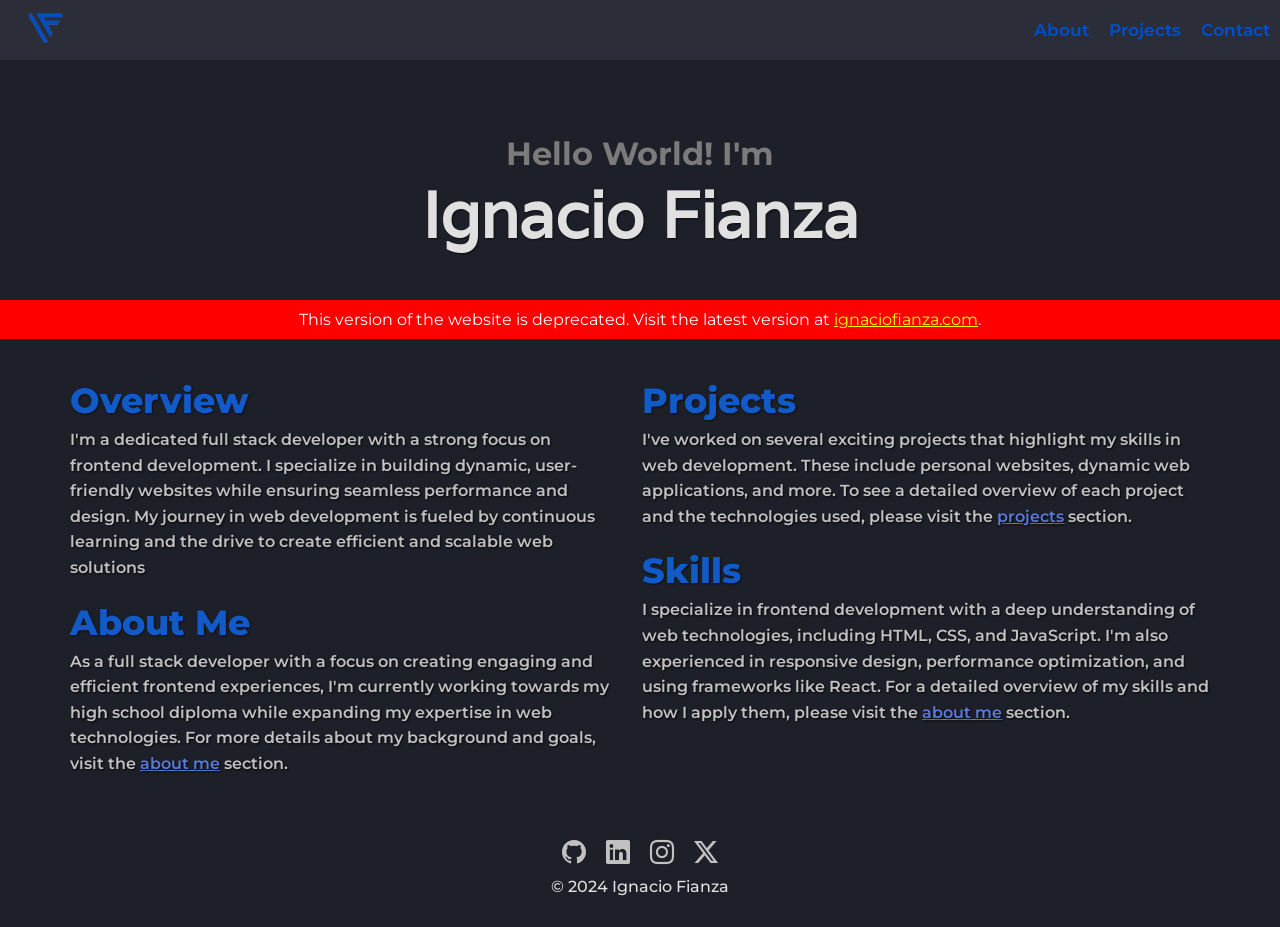
<file: index.html>
<!DOCTYPE html>
<html lang="en">
  <head>
    <meta charset="UTF-8" />
    <meta name="viewport" content="width=device-width, initial-scale=1.0" />
    <meta
      name="description"
      content="Ignacio Fianza, a Computer Science student from Uruguay, passionate about web development, technology, and motorsports. Explore my projects, tech solutions, and personal journey."
    />

    <title>Ignacio Fianza - Home</title>

    <link rel="preconnect" href="https://fonts.googleapis.com" />
    <link rel="preconnect" href="https://fonts.gstatic.com" crossorigin />
    <link
      href="https://fonts.googleapis.com/css2?family=Montserrat:ital,wght@0,100..900;1,100..900&display=swap"
      rel="stylesheet"
    />
    <link
      href="https://fonts.googleapis.com/css2?family=Varela&display=swap"
      rel="stylesheet"
    />

    <link rel="stylesheet" href="./css/style.css" />

    <link
      rel="stylesheet"
      href="https://cdn.jsdelivr.net/npm/bootstrap-icons@1.11.3/font/bootstrap-icons.min.css"
    />

    <link rel="icon" href="./img/favicon.ico" type="image/x-icon" />
    <link
      rel="icon"
      href="./img/favicon-16x16.png"
      sizes="16x16"
      type="image/png"
    />
    <link
      rel="icon"
      href="./img/favicon-32x32.png"
      sizes="32x32"
      type="image/png"
    />
    <link
      rel="icon"
      href="./img/android-chrome-192x192.png"
      sizes="192x192"
      type="image/png"
    />
    <link
      rel="icon"
      href="./img/android-chrome-512x512.png"
      sizes="512x512"
      type="image/png"
    />
    <link rel="apple-touch-icon" href="./img/apple-touch-icon.png" />
    <meta name="robots" content="noindex, nofollow" />
  </head>
  <body>
    <!-- header mobile -->
    <header class="header">
      <!-- header-left -->
      <div class="header__left">
        <a href="/"><img src="../img/logo.png" alt="Logo" /></a>
      </div>

      <!-- header PC Right -->
      <div class="header__pc">
        <a href="/about" class="header__pc-link">About</a>
        <a href="/projects" class="header__pc-link">Projects</a>
        <a href="/contact" class="header__pc-link">Contact</a>
      </div>

      <!-- close icon (hidden initially) -->
      <div class="header__close-icon">
        <i class="bi bi-x"></i>
      </div>

      <!-- Off-screen menu -->
      <div class="header__off-screen-menu">
        <a href="/">Home</a>
        <a href="/about">About</a>
        <a href="/projects">Projects</a>
        <a href="/contact">Contact</a>
      </div>

      <!-- hamburger menu icon -->
      <div class="header__right">
        <i class="bi bi-list"></i>
      </div>
    </header>
    <section class="main">
      <h2 class="main__subtitle">Hello World! I'm</h2>
      <h1 class="main__title">Ignacio Fianza</h1>
    </section>
    <div
      style="
        background: red;
        color: white;
        padding: 10px;
        text-align: center;
        margin-bottom: 30px;
      "
    >
      This version of the website is deprecated. Visit the latest version at
      <a href="https://ignaciofianza.com" style="color: yellow"
        >ignaciofianza.com</a
      >.
    </div>

    <section class="content">
      <div class="content__group-a">
        <div class="content__overview">
          <h2 class="content__title">Overview</h2>
          <p class="content__text">
            I'm a dedicated full stack developer with a strong focus on frontend
            development. I specialize in building dynamic, user-friendly
            websites while ensuring seamless performance and design. My journey
            in web development is fueled by continuous learning and the drive to
            create efficient and scalable web solutions
          </p>
        </div>
        <div class="content__aboutme">
          <h2 class="content__title">About Me</h2>
          <p class="content__text">
            As a full stack developer with a focus on creating engaging and
            efficient frontend experiences, I'm currently working towards my
            high school diploma while expanding my expertise in web
            technologies. For more details about my background and goals, visit
            the
            <a href="/about" class="content__link">about me</a>
            section.
          </p>
        </div>
      </div>
      <div class="content__group-b">
        <div class="content__projects">
          <h2 class="content__title">Projects</h2>
          <p class="content__text">
            I've worked on several exciting projects that highlight my skills in
            web development. These include personal websites, dynamic web
            applications, and more. To see a detailed overview of each project
            and the technologies used, please visit the
            <a href="/projects" class="content__link">projects</a>
            section.
          </p>
        </div>
        <div class="content__skills">
          <h2 class="content__title">Skills</h2>
          <p class="content__text">
            I specialize in frontend development with a deep understanding of
            web technologies, including HTML, CSS, and JavaScript. I'm also
            experienced in responsive design, performance optimization, and
            using frameworks like React. For a detailed overview of my skills
            and how I apply them, please visit the
            <a href="/about" class="content__link">about me</a>
            section.
          </p>
        </div>
      </div>
    </section>

    <footer class="footer">
      <div class="footer__social">
        <a href="https://github.com/ignaciofianza" target="_blank"
          ><i class="bi bi-github"></i
        ></a>
        <a href="https://www.linkedin.com/in/ignaciofianza" target="_blank"
          ><i class="bi bi-linkedin"></i
        ></a>
        <a href="https://www.instagram.com/ignaciofianza/" target="_blank"
          ><i class="bi bi-instagram"></i
        ></a>
        <a href="https://x.com/nachofianzaa_" target="_blank"
          ><i class="bi bi-twitter-x"></i
        ></a>
      </div>
      <div class="footer__text">
        <p class="footer__text">&copy; 2024 Ignacio Fianza</p>
      </div>
    </footer>

    <script src="./js/script.js"></script>
  </body>
</html>
</file>
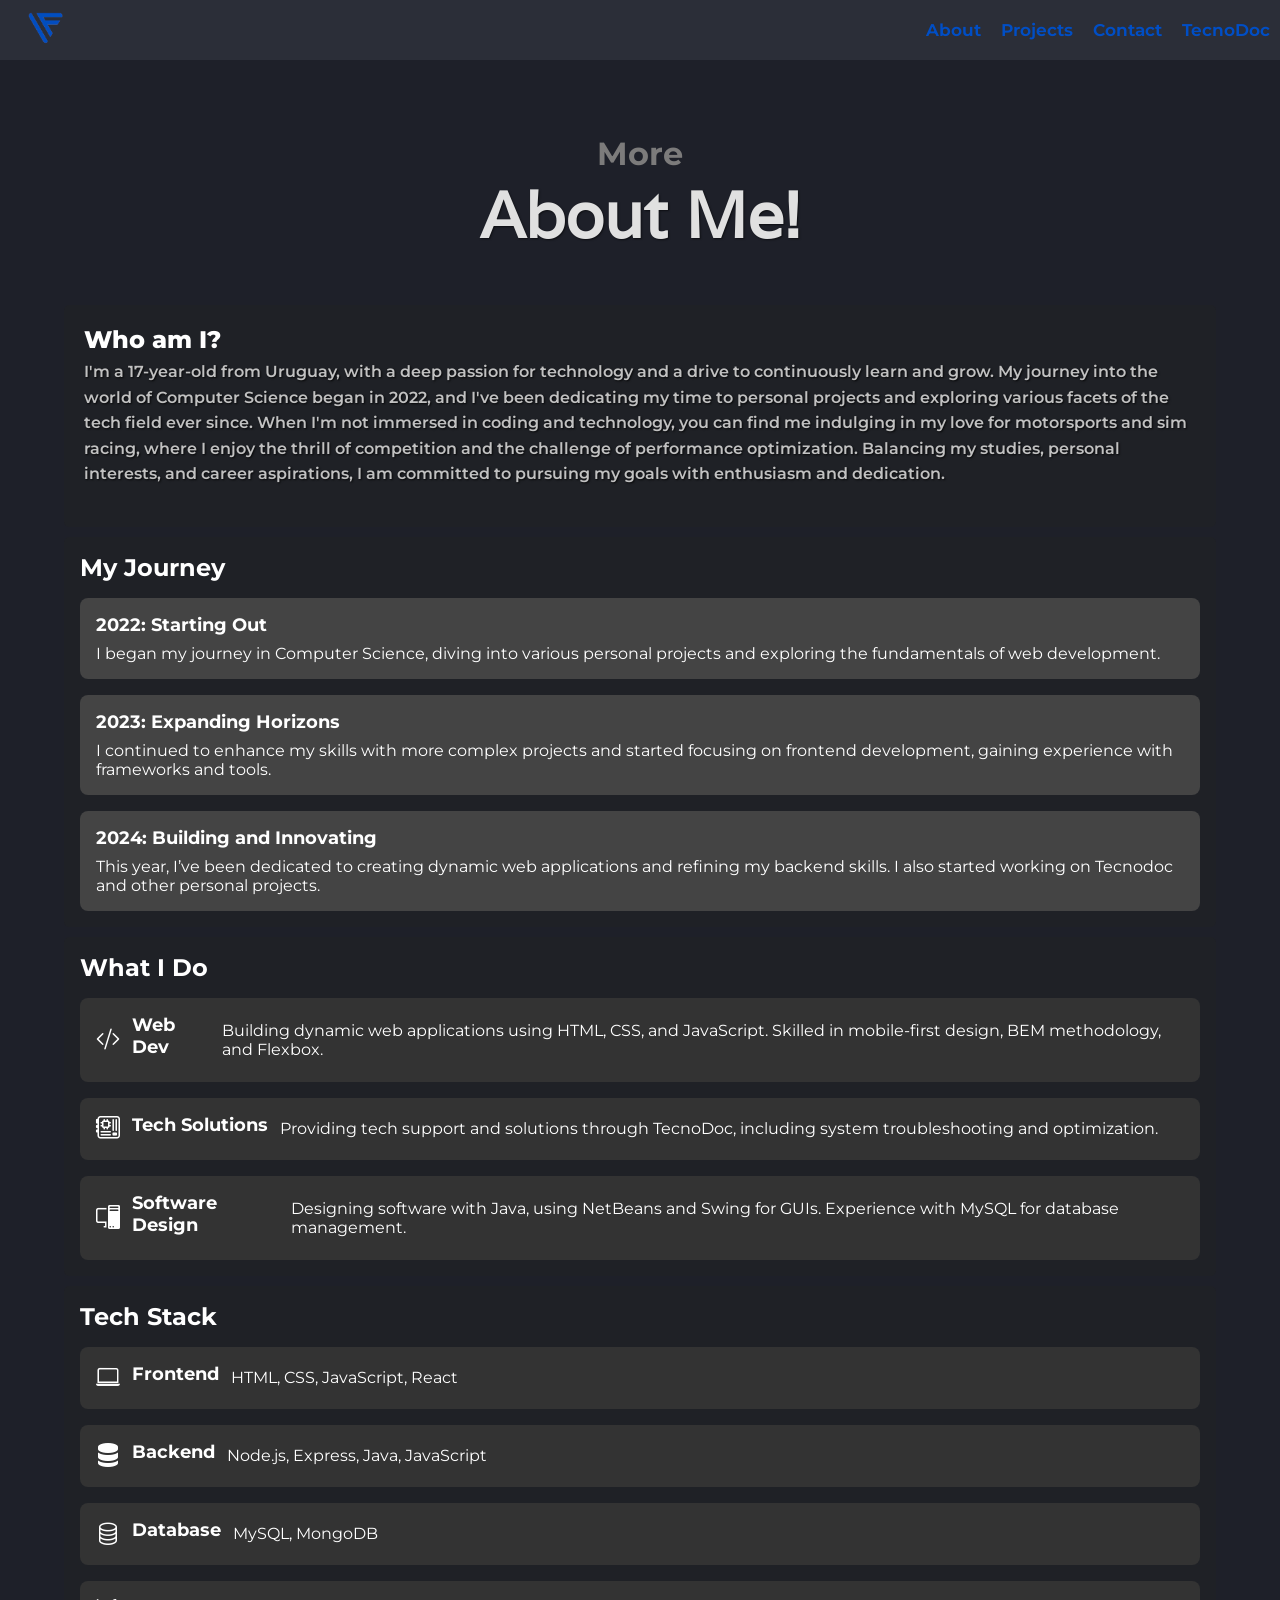
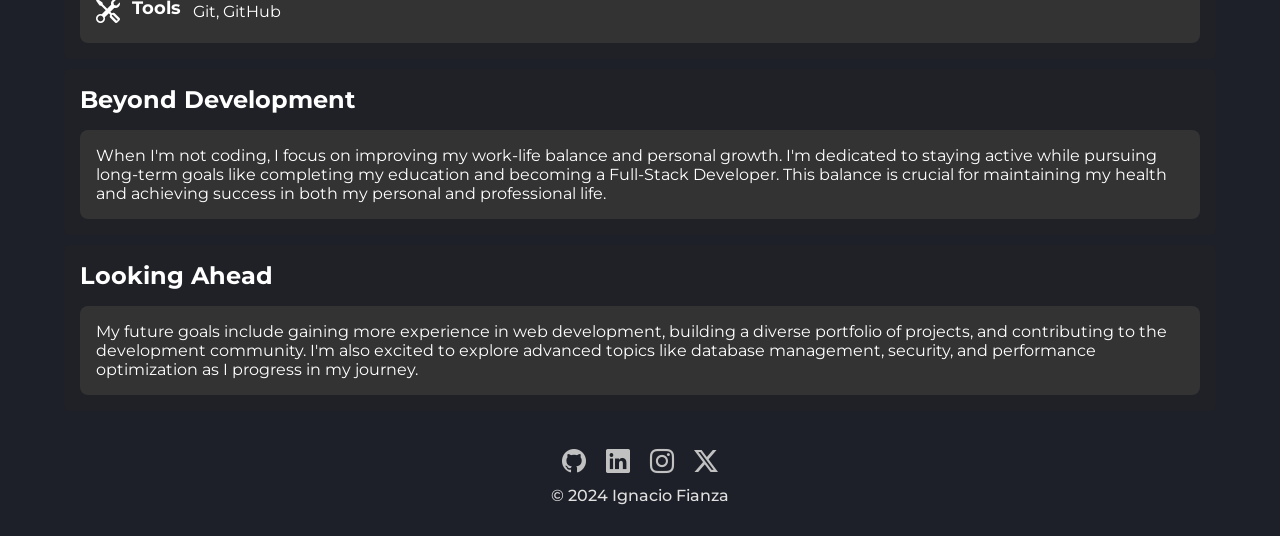
<file: about.html>
<!DOCTYPE html>
<html lang="en">
  <head>
    <meta charset="UTF-8" />
    <meta name="viewport" content="width=device-width, initial-scale=1.0" />
    <title>Ignacio Fianza</title>

    <link rel="preconnect" href="https://fonts.googleapis.com" />
    <link rel="preconnect" href="https://fonts.gstatic.com" crossorigin />
    <link
      href="https://fonts.googleapis.com/css2?family=Montserrat:ital,wght@0,100..900;1,100..900&display=swap"
      rel="stylesheet"
    />
    <link
      href="https://fonts.googleapis.com/css2?family=Varela&display=swap"
      rel="stylesheet"
    />

    <link rel="stylesheet" href="./css/style.css" />
    <link rel="stylesheet" href="./css/about.css" />

    <link
      rel="stylesheet"
      href="https://cdn.jsdelivr.net/npm/bootstrap-icons@1.11.3/font/bootstrap-icons.min.css"
    />

    <link rel="icon" href="./img/favicon.ico" type="image/x-icon" />
    <link
      rel="icon"
      href="./img/favicon-16x16.png"
      sizes="16x16"
      type="image/png"
    />
    <link
      rel="icon"
      href="./img/favicon-32x32.png"
      sizes="32x32"
      type="image/png"
    />
    <link
      rel="icon"
      href="./img/android-chrome-192x192.png"
      sizes="192x192"
      type="image/png"
    />
    <link
      rel="icon"
      href="./img/android-chrome-512x512.png"
      sizes="512x512"
      type="image/png"
    />
    <link rel="apple-touch-icon" href="./img/apple-touch-icon.png" />

    <!-- Open Graph tags -->
    <meta property="og:title" content="Ignacio Fianza" />
    <meta
      property="og:description"
      content="Ignacio Fianza, Computer Science student and Full-Stack Developer from Uruguay. Passionate about web development and motorsports."
    />
    <meta
      property="og:image"
      content="https://v1.ignaciofianza.com/images/favicon.ico"
    />
    <meta property="og:url" content="https://v1.ignaciofianza.com" />
    <meta property="og:type" content="website" />

    <!-- Twitter Card tags -->
    <meta name="twitter:card" content="summary_large_image" />
    <meta name="twitter:title" content="Ignacio Fianza" />
    <meta
      name="twitter:description"
      content="Ignacio Fianza, Computer Science student and Full-Stack Developer from Uruguay. Passionate about web development and motorsports."
    />
    <meta
      name="twitter:image"
      content="https://v1.ignaciofianza.com/images/favicon.ico"
    />
    <meta name="twitter:site" content="@nachofianzaa_" />

    <!-- Schema.org Markup -->
    <script type="application/ld+json">
      {
        "@context": "https://schema.org",
        "@type": "Person",
        "name": "Ignacio Fianza",
        "url": "https://ignaciofianza.com",
        "sameAs": [
          "https://www.linkedin.com/in/ignacio-fianza-costa-41610b31a/",
          "https://github.com/ignaciofianza/"
        ],
        "jobTitle": "Full-Stack Developer",
        "worksFor": {
          "@type": "Organization",
          "name": "Freelancer"
        }
      }
    </script>
  </head>
  <body>
    <!-- header mobile -->
    <header class="header">
      <!-- header-left -->
      <div class="header__left">
        <a href="https://www.ignaciofianza.com/"
          ><img src="./img/logo.png" alt="Logo"
        /></a>
      </div>

      <!-- header PC Right -->
      <div class="header__pc">
        <a href="https://www.ignaciofianza.com/about" class="header__pc-link"
          >About</a
        >
        <a href="https://www.ignaciofianza.com/projects" class="header__pc-link"
          >Projects</a
        >
        <a href="https://www.ignaciofianza.com/contact" class="header__pc-link"
          >Contact</a
        >
        <a href="https://tecnodoc.ignaciofianza.com/" class="header__pc-link"
          >TecnoDoc</a
        >
      </div>

      <!-- close icon (hidden initially) -->
      <div class="header__close-icon">
        <i class="bi bi-x"></i>
      </div>

      <!-- Off-screen menu -->
      <div class="header__off-screen-menu">
        <a href="https://www.ignaciofianza.com/">Home</a>
        <a href="https://www.ignaciofianza.com/about">About</a>
        <a href="https://www.ignaciofianza.com/projects">Projects</a>
        <a href="https://www.ignaciofianza.com/contact">Contact</a>
        <a href="https://tecnodoc.ignaciofianza.com/">TecnoDoc</a>
      </div>

      <!-- hamburger menu icon -->
      <div class="header__right">
        <i class="bi bi-list"></i>
      </div>
    </header>

    <section class="main">
      <h2 class="main__subtitle">More</h2>
      <h1 class="main__title">About Me!</h1>
    </section>

    <section class="contents">
      <div class="contents__content">
        <div class="contents__content-left">
          <h3 class="contents__content-title">Who am I?</h3>
        </div>
        <div class="contents__content-right">
          <p class="content__text">
            I'm a 17-year-old from Uruguay, with a deep passion for technology
            and a drive to continuously learn and grow. My journey into the
            world of Computer Science began in 2022, and I've been dedicating my
            time to personal projects and exploring various facets of the tech
            field ever since. When I'm not immersed in coding and technology,
            you can find me indulging in my love for motorsports and sim racing,
            where I enjoy the thrill of competition and the challenge of
            performance optimization. Balancing my studies, personal interests,
            and career aspirations, I am committed to pursuing my goals with
            enthusiasm and dedication.
          </p>
        </div>
      </div>
    </section>

    <section class="journey">
      <h2 class="journey__title">My Journey</h2>
      <div class="journey__content">
        <div class="journey__item">
          <h3 class="journey__item-title">2022: Starting Out</h3>
          <p class="journey__item-text">
            I began my journey in Computer Science, diving into various personal
            projects and exploring the fundamentals of web development.
          </p>
        </div>
        <div class="journey__item">
          <h3 class="journey__item-title">2023: Expanding Horizons</h3>
          <p class="journey__item-text">
            I continued to enhance my skills with more complex projects and
            started focusing on frontend development, gaining experience with
            frameworks and tools.
          </p>
        </div>
        <div class="journey__item">
          <h3 class="journey__item-title">2024: Building and Innovating</h3>
          <p class="journey__item-text">
            This year, I’ve been dedicated to creating dynamic web applications
            and refining my backend skills. I also started working on Tecnodoc
            and other personal projects.
          </p>
        </div>
      </div>
    </section>

    <section class="what-i-do">
      <h2 class="what-i-do__title">What I Do</h2>
      <div class="what-i-do__content">
        <div class="what-i-do__item">
          <i class="bi bi-code-slash what-i-do__icon"></i>
          <h3 class="what-i-do__item-title">Web Dev</h3>
          <p class="what-i-do__item-text">
            Building dynamic web applications using HTML, CSS, and JavaScript.
            Skilled in mobile-first design, BEM methodology, and Flexbox.
          </p>
        </div>
        <div class="what-i-do__item">
          <i class="bi bi-motherboard what-i-do__icon"></i>
          <h3 class="what-i-do__item-title">Tech Solutions</h3>
          <p class="what-i-do__item-text">
            Providing tech support and solutions through TecnoDoc, including
            system troubleshooting and optimization.
          </p>
        </div>
        <div class="what-i-do__item">
          <i class="bi bi-pc-display what-i-do__icon"></i>
          <h3 class="what-i-do__item-title">Software Design</h3>
          <p class="what-i-do__item-text">
            Designing software with Java, using NetBeans and Swing for GUIs.
            Experience with MySQL for database management.
          </p>
        </div>
      </div>
    </section>

    <section class="tech-stack">
      <h2 class="tech-stack__title">Tech Stack</h2>
      <div class="tech-stack__content">
        <div class="tech-stack__item">
          <i class="bi bi-laptop tech-stack__icon"></i>
          <h3 class="tech-stack__item-title">Frontend</h3>
          <p class="tech-stack__item-text">HTML, CSS, JavaScript, React</p>
        </div>
        <div class="tech-stack__item">
          <i class="bi bi-server tech-stack__icon"></i>
          <h3 class="tech-stack__item-title">Backend</h3>
          <p class="tech-stack__item-text">
            Node.js, Express, Java, JavaScript
          </p>
        </div>
        <div class="tech-stack__item">
          <i class="bi bi-database tech-stack__icon"></i>
          <h3 class="tech-stack__item-title">Database</h3>
          <p class="tech-stack__item-text">MySQL, MongoDB</p>
        </div>
        <div class="tech-stack__item">
          <i class="bi bi-tools tech-stack__icon"></i>
          <h3 class="tech-stack__item-title">Tools</h3>
          <p class="tech-stack__item-text">Git, GitHub</p>
        </div>
      </div>
    </section>

    <section class="beyond-development">
      <h2 class="beyond-development__title">Beyond Development</h2>
      <div class="beyond-development__content">
        <p class="beyond-development__text">
          When I'm not coding, I focus on improving my work-life balance and
          personal growth. I'm dedicated to staying active while pursuing
          long-term goals like completing my education and becoming a Full-Stack
          Developer. This balance is crucial for maintaining my health and
          achieving success in both my personal and professional life.
        </p>
      </div>
    </section>

    <section class="looking-ahead">
      <h2 class="looking-ahead__title">Looking Ahead</h2>
      <div class="looking-ahead__content">
        <p class="looking-ahead__text">
          My future goals include gaining more experience in web development,
          building a diverse portfolio of projects, and contributing to the
          development community. I'm also excited to explore advanced topics
          like database management, security, and performance optimization as I
          progress in my journey.
        </p>
      </div>
    </section>

    <footer class="footer">
      <div class="footer__social">
        <a href="https://github.com/ignaciofianza" target="_blank"
          ><i class="bi bi-github"></i
        ></a>
        <a
          href="https://www.linkedin.com/in/ignacio-fianza-586020320/"
          target="_blank"
          ><i class="bi bi-linkedin"></i
        ></a>
        <a href="https://www.instagram.com/ignaciofianza/" target="_blank"
          ><i class="bi bi-instagram"></i
        ></a>
        <a href="https://x.com/nachofianzaa_" target="_blank"
          ><i class="bi bi-twitter-x"></i
        ></a>
      </div>
      <div class="footer__text">
        <p class="footer__text">&copy; 2024 Ignacio Fianza</p>
      </div>
    </footer>

    <script src="./js/script.js"></script>
  </body>
</html>
</file>
<file: css/style.css>
* {
  padding: 0;
  margin: 0;
  box-sizing: border-box;
  font-family: Montserrat;
}

*::selection {
  background-color: #ffffff4f;
  color: #032d6d;
}

body {
  background-color: #1e2029;
  display: flex;
  flex-direction: column;
}

.header {
  align-self: flex-start;
  display: flex;
  padding: 0 10px;
  background-color: #2b2e38;
  justify-content: space-between;
  align-items: center;
  position: fixed;
  width: 100%;
  z-index: 900;
  height: 60px;
}

.header__left img {
  width: 70px;
}

.header__pc {
  display: none;
}

.header__right {
  cursor: pointer;
  font-size: 40px;
  color: #004ec5;
  z-index: 10000;
}

.header__close-icon {
  display: none;
  cursor: pointer;
  font-size: 48px;
  color: #004ec5;
}

.header__off-screen-menu {
  background-color: #20222e;
  height: 100vh;
  width: 100%;
  max-width: 300px;
  position: fixed;
  top: 0;
  right: -450px;
  display: flex;
  flex-direction: column;
  justify-content: flex-start;
  align-items: center;
  font-size: 45px;
  transition: 0.3s ease;
  gap: 10px;
  padding: 100px;
}

.header__off-screen-menu a {
  color: #fff;
  text-decoration: none;
  font-size: 45px;
}

.header__off-screen-menu.active {
  right: 0;
}

.header__close-icon.active {
  display: block;
  z-index: 1000;
}

.header__right.hidden {
  display: none;
}

.main {
  height: 300px;
  display: flex;
  flex-direction: column;
  align-items: center;
  justify-content: center;
  padding-top: 90px;
}

.main__title {
  color: #e0e0e0;
  font-size: 40px;
  font-weight: 800;
  font-family: Varela;
  text-shadow: 1px 1px 2px #0000008f;
}

.main__subtitle {
  color: #7c7b7b;
}

.content {
  display: flex;
  flex-direction: column;
  margin: 0 40px;
  gap: 15px;
}

.content__title {
  color: #115ac7;
  font-size: 35px;
  font-weight: 800;
  margin-bottom: 5px;
  text-shadow: 1px 1px 2px #0000008f;
}

.content__text {
  font-weight: 600;
  margin-bottom: 20px;
  line-height: 1.6;
  color: #c1c1c1;
  text-shadow: 1px 1px 2px rgba(0, 0, 0, 0.8);
}

.content__text a {
  color: #5a7bdc;
  text-decoration: underline;
}

.footer {
  margin-top: 20px;
  width: 100%;
  height: 100px;
  display: flex;
  flex-direction: column;
  justify-content: center;
  align-items: center;
  gap: 10px;
}

.footer__social {
  display: flex;
  flex-direction: row;
  justify-content: center;
  align-items: center;
  gap: 15px;
}

.footer__social i {
  font-size: 24px;
  color: #c1c1c1;
}

.footer__text p {
  color: #e0e0e0;
  font-weight: 500;
  margin-bottom: 20px;
}

@media (min-width: 700px) {
  .main__title {
    font-size: 64px;
  }

  .main__subtitle {
    font-size: 32px;
  }

  .content {
    flex-direction: row;
  }
}

@media (min-width: 1100px) {
  .header__pc {
    display: flex;
    flex-direction: row;
    gap: 20px;
    align-items: center;
    justify-content: space-around;
  }

  .header__right {
    display: none;
  }

  .header__close-icon {
    display: none;
  }

  .header__pc-link {
    font-weight: 650;
    font-size: 17px;
    color: #004ec5;
    text-decoration: none;
    transition: 0.1s ease-out;
  }

  .header__pc-link:hover {
    color: #0040a0;
  }

  .header__left {
    transition: all 0.2s ease-in-out;
  }

  .header__left:hover {
    transform: scale(1.1);
  }

  .content {
    margin: 10px 70px;
  }

  .content__link {
    transition: all 0.2s ease-in-out;
  }

  .content__link:hover {
    color: #374f97;
  }

  .footer__social {
    gap: 20px;
  }

  .footer__social a {
    transition: all 0.2s ease-in-out;
  }

  .footer__social a:hover {
    transform: scale(1.1);
  }
}
</file>
<file: css/about.css>
.contents {
  display: flex;
  flex-direction: column;
  align-items: center;
  padding: 20px;
}

.contents__content {
  display: flex;
  flex-direction: column;
  width: 100%;
}

.contents__content-title {
  color: #fff;
  font-size: 24px;
  font-weight: 800;
}

.content__text {
  margin-top: 5px;
}

.journey {
  padding: 16px;
  background-color: #333;
  color: #fff;
}

.journey__title {
  font-size: 24px;
  margin-bottom: 16px;
}

.journey__content {
  display: flex;
  flex-direction: column;
  gap: 16px;
}

.journey__item {
  background-color: #444;
  padding: 16px;
  border-radius: 8px;
}

.journey__item-title {
  font-size: 18px;
  margin-bottom: 8px;
}

.journey__item-text {
  font-size: 16px;
}

.what-i-do {
  padding: 16px;
  background-color: #222;
  color: #fff;
}

.what-i-do__title {
  font-size: 24px;
  margin-bottom: 16px;
}

.what-i-do__content {
  display: flex;
  flex-direction: column;
  gap: 16px;
}

.what-i-do__item {
  background-color: #333;
  padding: 16px;
  border-radius: 8px;
  display: flex;
  align-items: center;
  gap: 12px;
}

.what-i-do__icon {
  font-size: 24px;
}

.what-i-do__item-title {
  font-size: 18px;
  margin-bottom: 8px;
}

.what-i-do__item-text {
  font-size: 16px;
}

.tech-stack {
  padding: 16px;
  background-color: #222;
  color: #fff;
}

.tech-stack__title {
  font-size: 24px;
  margin-bottom: 16px;
}

.tech-stack__content {
  display: flex;
  flex-direction: column;
  gap: 16px;
}

.tech-stack__item {
  background-color: #333;
  padding: 16px;
  border-radius: 8px;
  display: flex;
  align-items: center;
  gap: 12px;
}

.tech-stack__icon {
  font-size: 24px;
}

.tech-stack__item-title {
  font-size: 18px;
  margin-bottom: 8px;
}

.tech-stack__item-text {
  font-size: 16px;
}

.beyond-development {
  padding: 16px;
  background-color: #222;
  color: #fff;
}

.beyond-development__title {
  font-size: 24px;
  margin-bottom: 16px;
}

.beyond-development__content {
  background-color: #333;
  padding: 16px;
  border-radius: 8px;
}

.beyond-development__text {
  font-size: 16px;
}

.looking-ahead {
  padding: 16px;
  background-color: #222;
  color: #fff;
}

.looking-ahead__title {
  font-size: 24px;
  margin-bottom: 16px;
}

.looking-ahead__content {
  background-color: #333;
  padding: 16px;
  border-radius: 8px;
}

.looking-ahead__text {
  font-size: 16px;
}

@media (min-width: 700px) {
  body {
    align-items: center;
  }

  .contents,
  .journey,
  .what-i-do,
  .beyond-development,
  .looking-ahead,
  .tech-stack {
    background-color: #2222226c;
    margin: 5px 0px;
    width: 90%;
    border-radius: 5px;
  }

  .tech-stack {
    width: 90%;
  }
}
</file>
